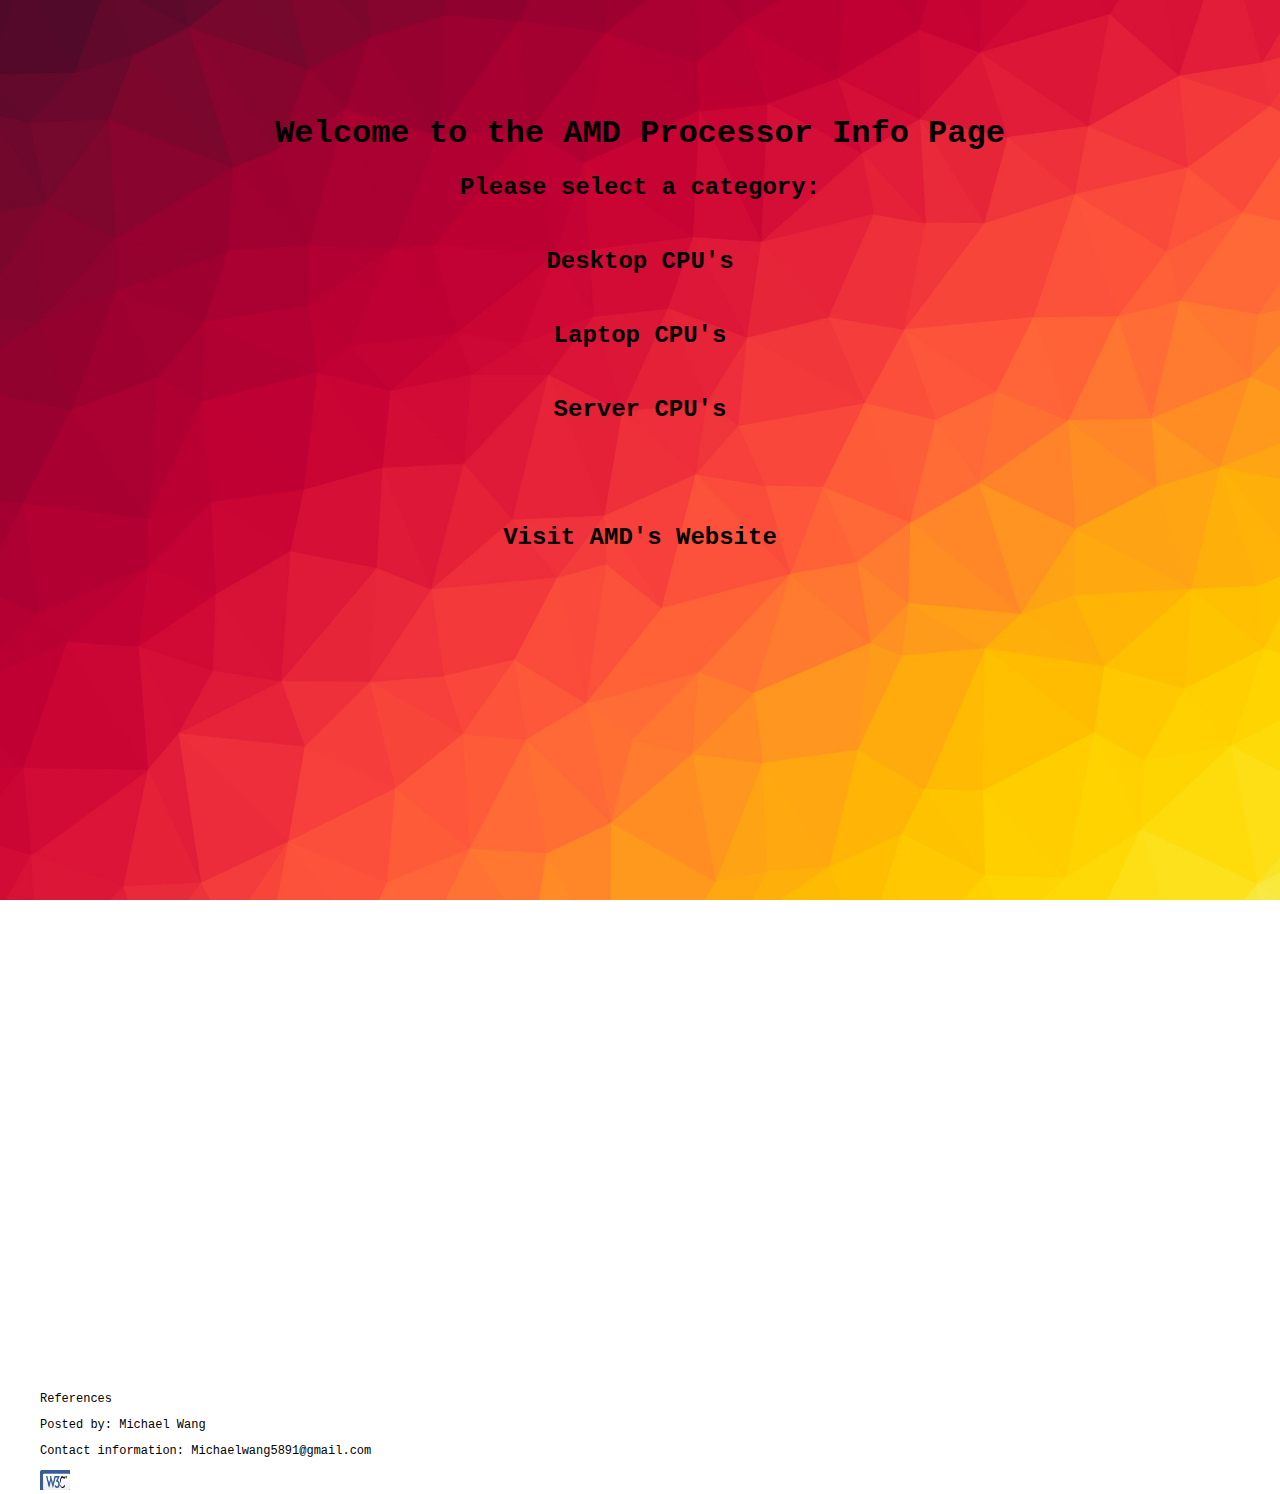
<file: index.html>
<!DOCTYPE html>
<html lang = "en">
	<head>
		<meta charset = "UTF-8">
		<title>AMD CPU Info Page</title>
		<link href = "style.css" rel = "stylesheet" type = "text/css">
	</head>
	<body>

		<div class = "a">
		<h1><br><br>Welcome to the AMD Processor Info Page</h1>
		</div>
		
		<h2 class = "ex3">Please select a category:</h2>
		
		<h2 class="ex3"><br><a href="DesktopProcessors.html">Desktop CPU's</a></h2>


		<h2 class="ex3"><br><a href="LaptopProcessors.html">Laptop CPU's</a></h2>


		<h2 class="ex3"><br><a href="ServerProcessors.html">Server CPU's</a></h2>
		
		<h2 class = "ex3"><a href="https://www.amd.com/en" target="_blank"><br><br><br>Visit AMD's Website</a></h2>
		<div id="container">
				<div id="footer">
					<p class = "footer"><a href="references.html">References</a></p>
					<p class = "footer">Posted by: Michael Wang</p>
					<p class = "footer">Contact information: <a href="michaelwang5891@gmail.com">Michaelwang5891@gmail.com</a></p>
					<a href="https://validator.w3.org/nu/?doc=https%3A%2F%2Fspikemw.github.io%2Fhome%2F" target="_blank"><img width="30" height="20"src="Images/w3c.png" alt="Images/brokenimage.png"></a>
				</div>
		</div>
	</body>
</html>
</file>
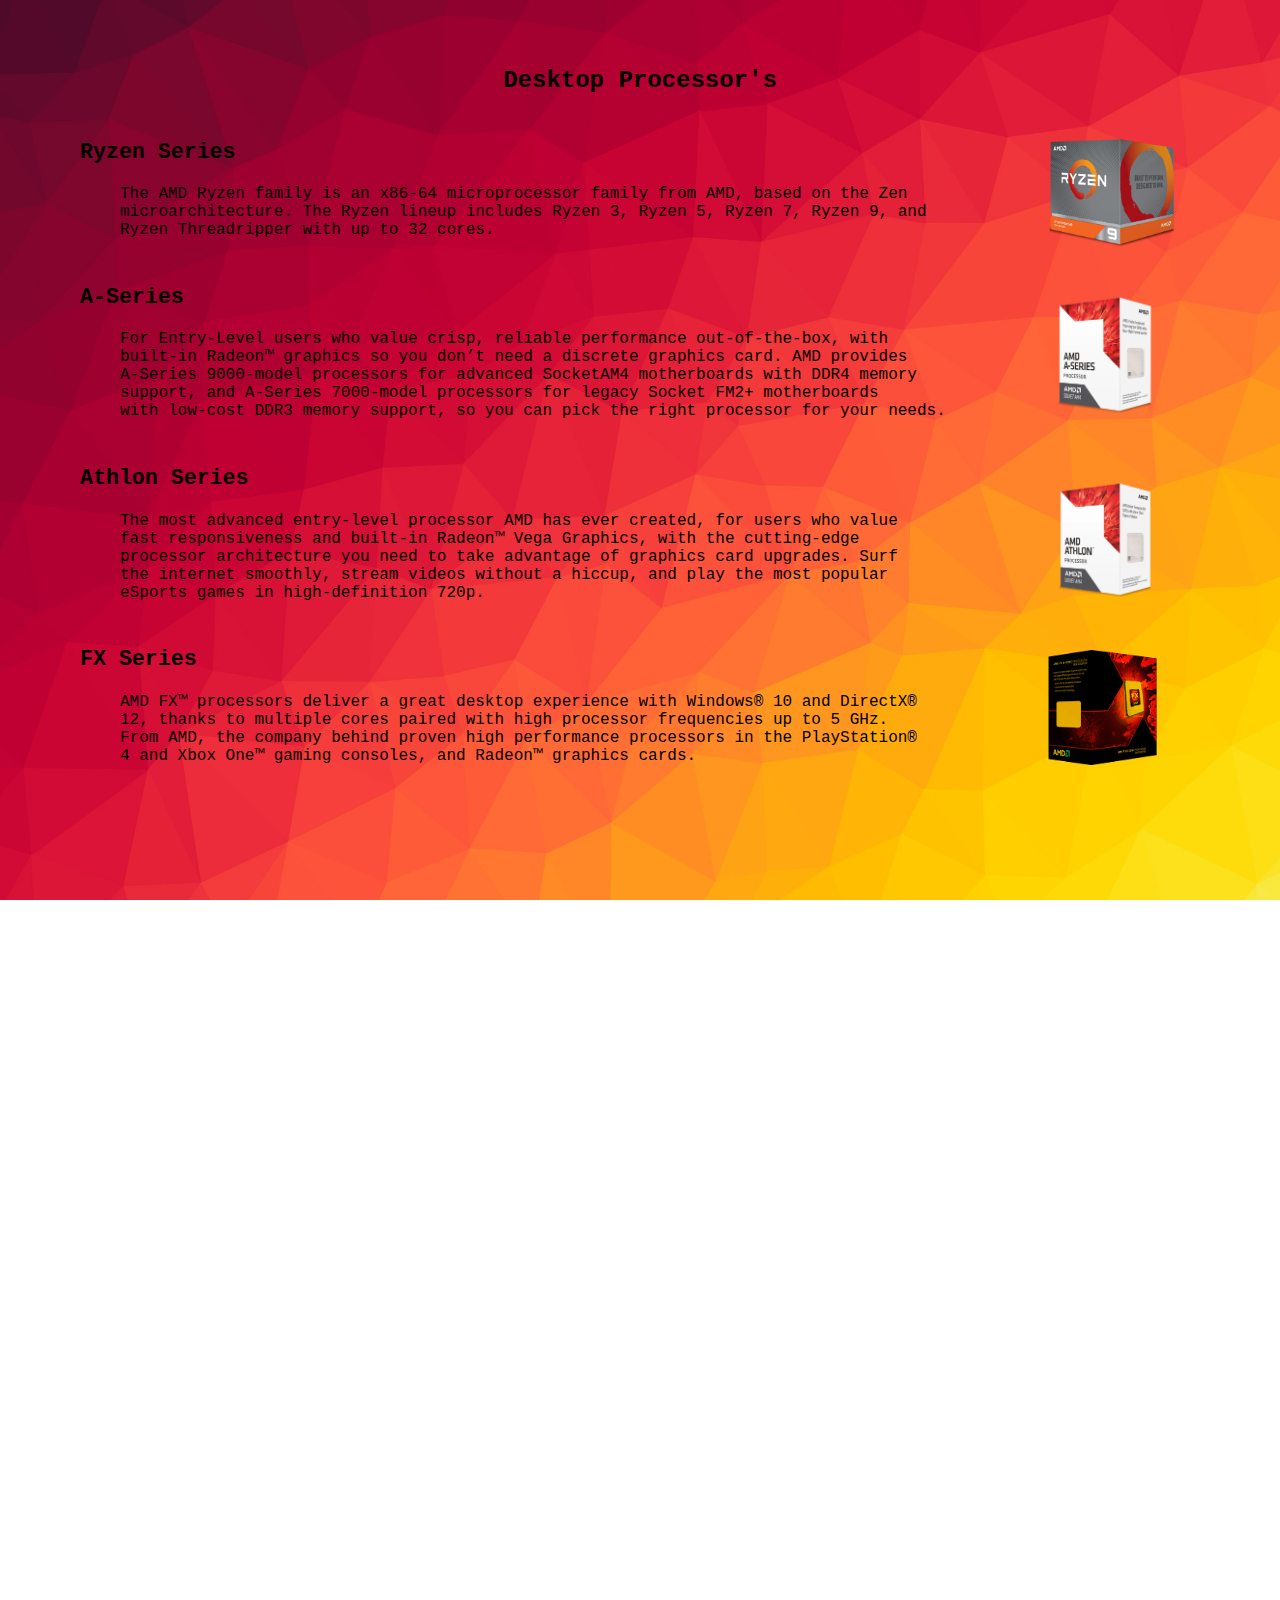
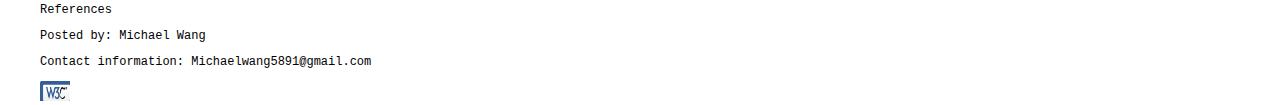
<file: DesktopProcessors.html>
<!DOCTYPE html>
<html lang = "en">
	<head>
		<meta charset = "UTF-8">
		<title>
		Desktop Processor's
		</title>
		<link href = "style.css" rel = "stylesheet" type = "text/css">
	</head>
<body>

	<button onclick="topFunction()" id="myBtn" title="Go to top">Top</button>
	<h2 class = "ex3"><br>Desktop Processor's</h2>
		<p class="subttlmargin"><br>Ryzen Series
			<p class="stuff">
			The AMD Ryzen family is an x86-64 microprocessor family from AMD, based on the Zen
		<br>microarchitecture. The Ryzen lineup includes Ryzen 3, Ryzen 5, Ryzen 7, Ryzen 9, and
		<br>Ryzen Threadripper with up to 32 cores.</p>
			<IMG STYLE="position:absolute; TOP:130px; LEFT:1000px; WIDTH:224px; HEIGHT:126px" SRC="Images/RyzenDesktop.jpg" alt ="Ryzen Processor">
			
		<p class="subttlmargin"><br>A-Series
			<p class="stuff">
			For Entry-Level users who value crisp, reliable performance out-of-the-box, with
		<br>built-in Radeon™ graphics so you don’t need a discrete graphics card. AMD provides
		<br>A-Series 9000-model processors for advanced SocketAM4 motherboards with DDR4 memory
		<br>support, and A-Series 7000-model processors for legacy Socket FM2+ motherboards
		<br>with low-cost DDR3 memory support, so you can pick the right processor for your needs.</p>
			<IMG STYLE="position:absolute; TOP:290px; LEFT:985px; WIDTH:240px; HEIGHT:135px" SRC="Images/A-Series.jpg" alt = "A-series Processor">
		
		<p class="subttlmargin"><br>Athlon Series
			<p class="stuff">
			The most advanced entry-level processor AMD has ever created, for users who value
		<br>fast responsiveness and built-in Radeon™ Vega Graphics, with the cutting-edge
		<br>processor architecture you need to take advantage of graphics card upgrades. Surf
		<br>the internet smoothly, stream videos without a hiccup, and play the most popular
		<br>eSports games in high-definition 720p.</p>
			<IMG STYLE="position:absolute; TOP:475px; LEFT:985px; WIDTH:240px; HEIGHT:135px" SRC="Images/Athlon.jfif" alt = "Athlon Processor">
			
		
		<p class="subttlmargin"><br>FX Series
			<p class="stuff">
			AMD FX™ processors deliver a great desktop experience with Windows® 10 and DirectX®
		<br>12, thanks to multiple cores paired with high processor frequencies up to 5 GHz.
		<br>From AMD, the company behind proven high performance processors in the PlayStation®
		<br>4 and Xbox One™ gaming consoles, and Radeon™ graphics cards.</p>
			<IMG STYLE="position:absolute; TOP:650px; LEFT:1045px; WIDTH:115px; HEIGHT:115px" SRC="Images/FxProcessor.jfif" alt = "Fx Processor">
<script>
		//Get the button
		var mybutton = document.getElementById("myBtn");

		// When the user scrolls down 20px from the top of the document, show the button
		window.onscroll = function() {scrollFunction()};

	function scrollFunction() {
		if (document.body.scrollTop > 30 || document.documentElement.scrollTop > 30) {
			mybutton.style.display = "block";
		} else {
			mybutton.style.display = "none";
		}
	}

		// When the user clicks on the button, scroll to the top of the document
	function topFunction() {
		document.body.scrollTop = 0;
		document.documentElement.scrollTop = 0;
	}
</script>
		<div id="container">
				<div id="footer">
					<p class = "footer"><a href="references.html">References</a></p>
					<p class = "footer">Posted by: Michael Wang</p>
					<p class = "footer">Contact information: <a href="michaelwang5891@gmail.com">Michaelwang5891@gmail.com</a></p>
					<a href="https://validator.w3.org/nu/?doc=https%3A%2F%2Fspikemw.github.io%2Fhome%2FDesktopProcessors.html" target="_blank"><img width="30" height="20" src="Images/w3c.png" alt="Images/brokenimage.png"></a>
				</div>
		</div>
</body>
</html>
</file>
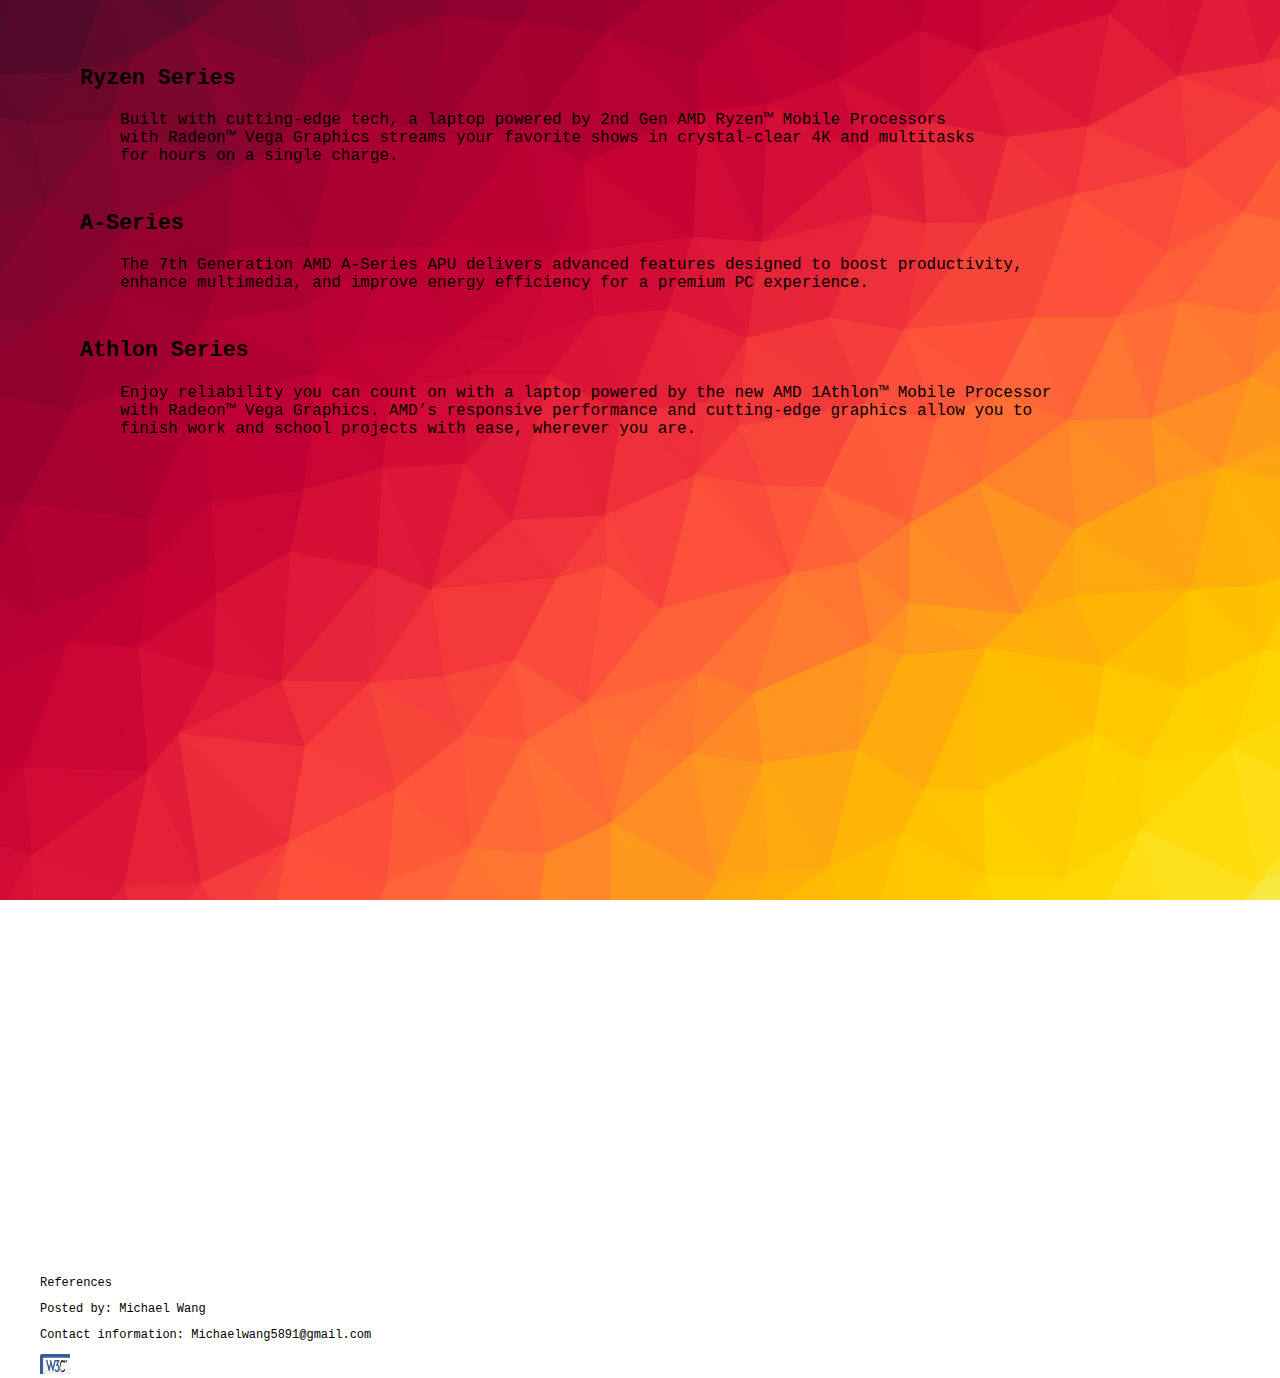
<file: LaptopProcessors.html>
<!DOCTYPE html>
<html lang = "en">
<head>
	<meta charset = "UTF-8">
	<title>
	Laptop Processors
	</title>
		<link href = "style.css" rel = "stylesheet" type = "text/css">
</head>
<body>
	<button onclick="topFunction()" id="myBtn" title="Go to top">Top</button>
	<p class="subttlmargin"><br>Ryzen Series
			<p class="stuff">
			Built with cutting-edge tech, a laptop powered by 2nd Gen AMD Ryzen™ Mobile Processors
		<br>with Radeon™ Vega Graphics streams your favorite shows in crystal-clear 4K and multitasks
		<br>for hours on a single charge.</p>
			
			
		<p class="subttlmargin"><br>A-Series
			<p class="stuff">
			The 7th Generation AMD A-Series APU delivers advanced features designed to boost productivity,
		<br>enhance multimedia, and improve energy efficiency for a premium PC experience.</p>

		<p class="subttlmargin"><br>Athlon Series
			<p class="stuff">
			Enjoy reliability you can count on with a laptop powered by the new AMD 1Athlon™ Mobile Processor
		<br>with Radeon™ Vega Graphics. AMD’s responsive performance and cutting-edge graphics allow you to
		<br>finish work and school projects with ease, wherever you are.</p>
<script>
	//Get the button
	var mybutton = document.getElementById("myBtn");

	// When the user scrolls down 20px from the top of the document, show the button
	window.onscroll = function() {scrollFunction()};

	function scrollFunction() {
		if (document.body.scrollTop > 30 || document.documentElement.scrollTop > 30) {
			mybutton.style.display = "block";
		} else {
			mybutton.style.display = "none";
		}
	}

		// When the user clicks on the button, scroll to the top of the document
	function topFunction() {
		document.body.scrollTop = 0;
		document.documentElement.scrollTop = 0;
	}
</script>
		<div id="container">
				<div id="footer">
					<p class = "footer"><a href="references.html">References</a></p>
					<p class = "footer">Posted by: Michael Wang</p>
					<p class = "footer">Contact information: <a href="michaelwang5891@gmail.com">Michaelwang5891@gmail.com</a></p>
					<a href="https://validator.w3.org/nu/?doc=https%3A%2F%2Fspikemw.github.io%2Fhome%2FLaptopProcessors.html" target="_blank"><img width="30" height="20" src="Images/w3c.png" alt="Images/brokenimage.png"></a>
				</div>
		</div>
</body>
</html>
</file>
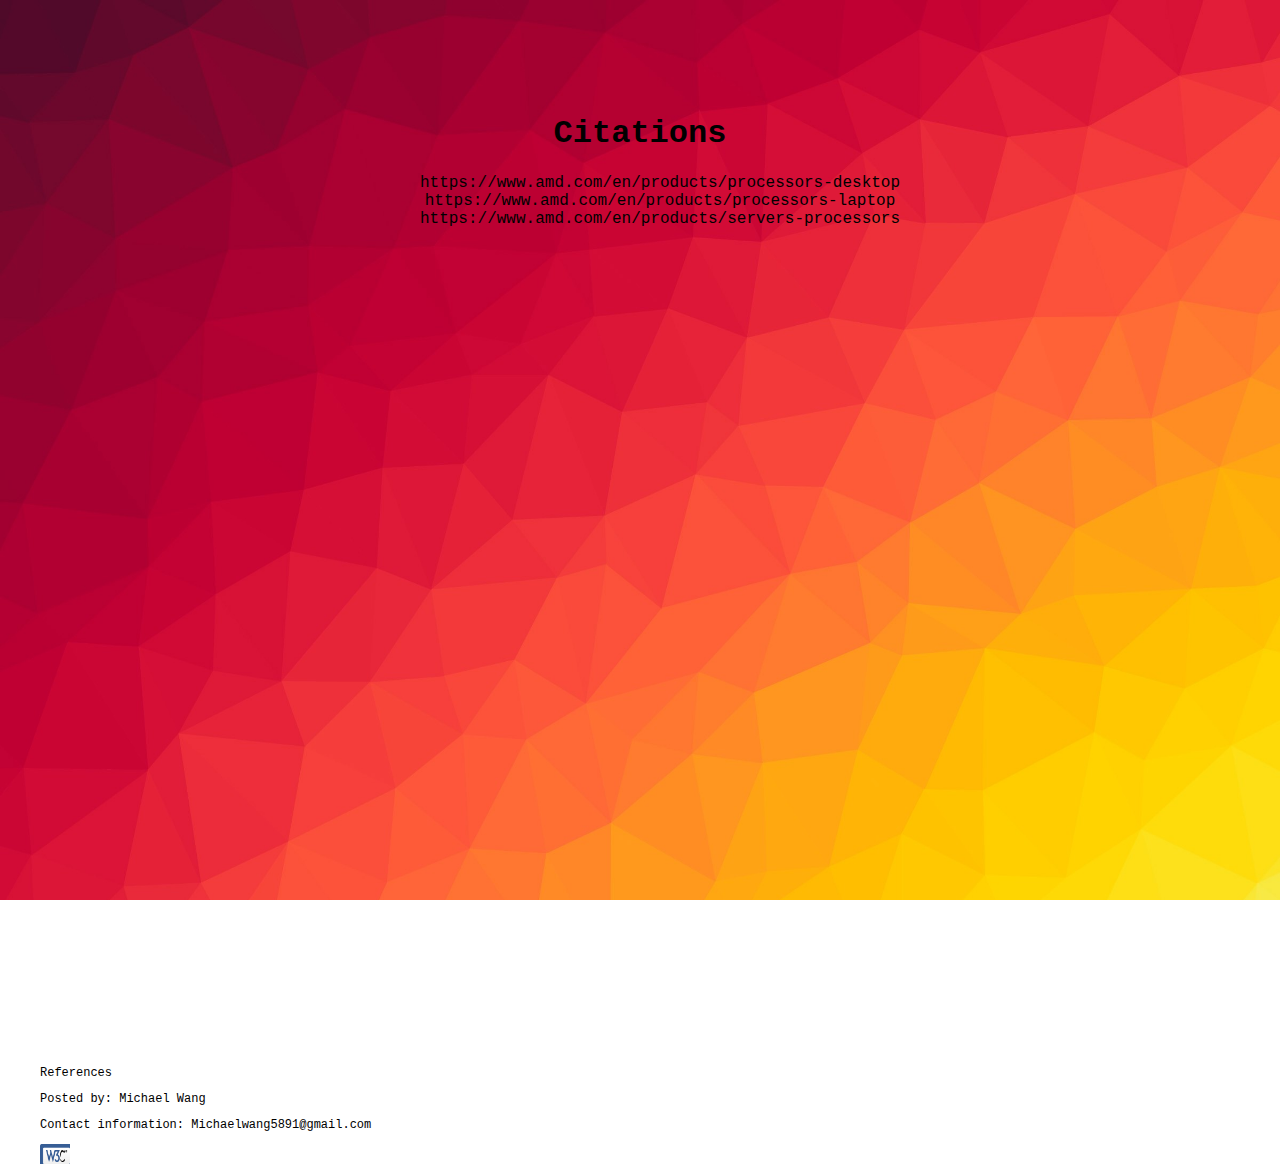
<file: references.html>
<!DOCTYPE html>
<html lang = "en">
	<head>
		<meta charset = "UTF-8">
		<title>Citations</title>
		<link href = "style.css" rel = "stylesheet" type = "text/css">
	</head>
	<body>
		<div class = "a">
		<h1><br><br>Citations</h1>
		</div>
	<ul>
		<li>https://www.amd.com/en/products/processors-desktop</li>
		<li>https://www.amd.com/en/products/processors-laptop</li>
		<li>https://www.amd.com/en/products/servers-processors</li>
	</ul>
		<div id="container">
				<div id="footer">
					<p class = "footer"><a href="references.html">References</a></p>
					<p class = "footer">Posted by: Michael Wang</p>
					<p class = "footer">Contact information: <a href="michaelwang5891@gmail.com">Michaelwang5891@gmail.com</a></p>
					<a href="https://validator.w3.org/nu/?doc=https%3A%2F%2Fspikemw.github.io%2Fhome%2Freferences.html" target="_blank"><img width="30" height="20" src="Images/w3c.png" alt="Images/brokenimage.png"></a>
				</div>
		</div>
	</body>
</html>
</file>
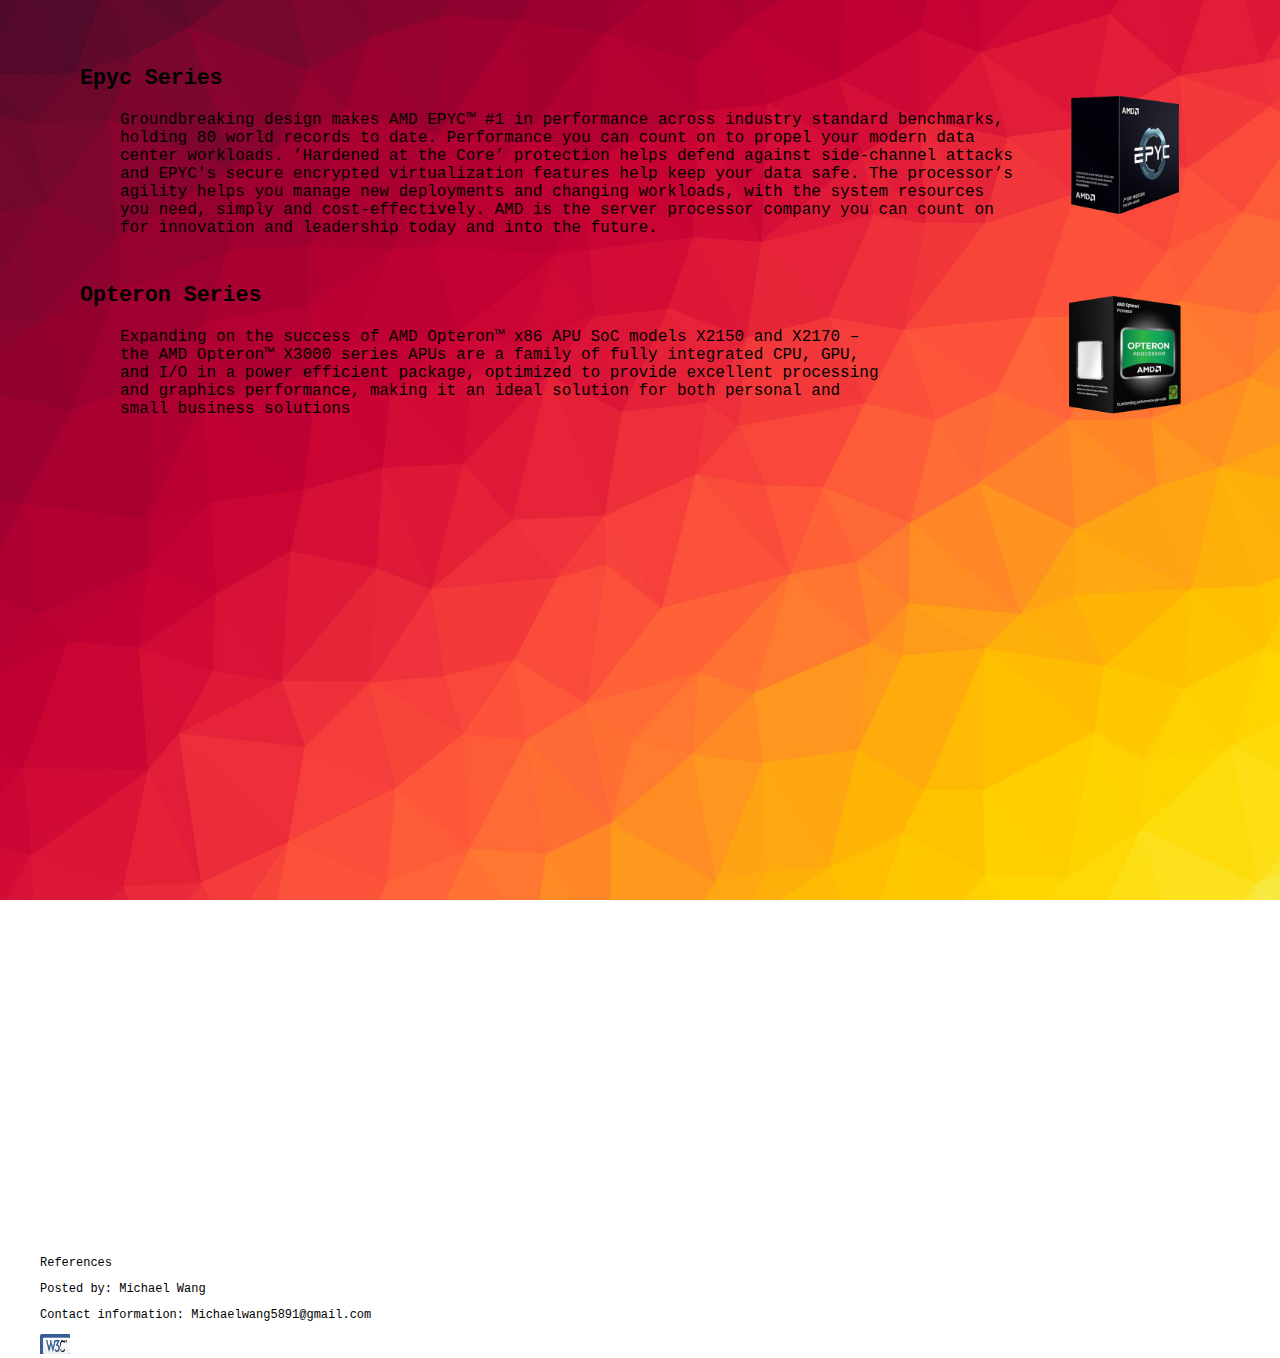
<file: ServerProcessors.html>
<!DOCTYPE html>
<html lang = "en">
	<meta charset = "UTF-8">
	<title>
	Server CPU's
	</title>
		<link href = "style.css" rel = "stylesheet" type = "text/css">
</head>
<body>
	<button onclick="topFunction()" id="myBtn" title="Go to top">Top</button>
		<p class="subttlmargin"><br>Epyc Series
		<p class="stuff">
			Groundbreaking design makes AMD EPYC™ #1 in performance across industry standard benchmarks,
		<br>holding 80 world records to date. Performance you can count on to propel your modern data
		<br>center workloads. ’Hardened at the Core’ protection helps defend against side-channel attacks
		<br>and EPYC's secure encrypted virtualization features help keep your data safe. The processor’s
		<br>agility helps you manage new deployments and changing workloads, with the system resources
		<br>you need, simply and cost-effectively. AMD is the server processor company you can count on
		<br>for innovation and leadership today and into the future.</p>
			<IMG STYLE="position:absolute; TOP:90px; LEFT:1060px; WIDTH:130px; HEIGHT:130px" SRC="Images/EPYC.png" alt = "EPYC Processor">
			
		<p class="subttlmargin"><br>Opteron Series
			<p class="stuff">
			Expanding on the success of AMD Opteron™ x86 APU SoC models X2150 and X2170 –
		<br>the AMD Opteron™ X3000 series APUs are a family of fully integrated CPU, GPU,
		<br>and I/O in a power efficient package, optimized to provide excellent processing
		<br>and graphics performance, making it an ideal solution for both personal and
		<br>small business solutions</p>
			<IMG Style="position:absolute; TOP:290px; LEFT:1060px; WIDTH:130px; HEIGHT: 130px" SRC="Images/Opteron.jpg" alt = "Opteron Processor">
<script>
	//Get the button
	var mybutton = document.getElementById("myBtn");

	// When the user scrolls down 20px from the top of the document, show the button
	window.onscroll = function() {scrollFunction()};

	function scrollFunction() {
		if (document.body.scrollTop > 30 || document.documentElement.scrollTop > 30) {
			mybutton.style.display = "block";
		} else {
			mybutton.style.display = "none";
		}
	}

		// When the user clicks on the button, scroll to the top of the document
	function topFunction() {
		document.body.scrollTop = 0;
		document.documentElement.scrollTop = 0;
	}
</script>
		<div id="container">
				<div id="footer">
					<p class = "footer"><a href="references.html">References</a></p>
					<p class = "footer">Posted by: Michael Wang</p>
					<p class = "footer">Contact information: <a href="michaelwang5891@gmail.com">Michaelwang5891@gmail.com</a></p>
					<a href="https://validator.w3.org/nu/?doc=https%3A%2F%2Fspikemw.github.io%2Fhome%2FServerProcessors.html" target="_blank"><img width="30" height="20" src="Images/w3c.png" alt="Images/brokenimage.png"></a>
				</div>
		</div>
</body>
</html>
</file>
<file: style.css>
/*Personal Scroll bar*/
/* width */
::-webkit-scrollbar {
  width: 15px;
}

/* Track */
::-webkit-scrollbar-track {
  background: #242323;
}
 
/* Handle */
::-webkit-scrollbar-thumb {
  background: linear-gradient(to bottom,#e30e38,#fafa07);
  border-radius: 10px;
}

/* Handle on hover */
::-webkit-scrollbar-thumb:hover {
  background: linear-gradient(to bottom,#d11515,#fce408);
}
body
{
	background: url("Images/BackgroundOrange.jpg");
	background-attachment: fixed;
	background-size: 120% 120%;
}

/*Title alignment*/
div.a	
{
	text-align: center;
	font-family: courier new;
}
/*Text and Title Styles*/
p
{
  color: black;
  font-family: courier;
  font-size: 100%;
}
p.footer
{
  color: black;
  font-family: courier;
  font-size: 75%;
}
p.stuff
{
	margin-left:80px;
	margin-left:80px;
}

p.subttlmargin
{
	margin-left: 40px;
	margin-left: 40px;
	font-size: 135%;
	font-weight: bold;
}
h2.ex3
{
	font-family: courier;
	text-align: center;
}
h2.ex2
{
	font-family: courier;
	text-align: center;
}
ul
{
	font-family: courier;
	list-style-type: none;
	text-align:center;
}
/*Links style*/
a:link
{
	color: black;
	background-color: transparent;
	text-decoration: none;
}
a:visited
{
	color: black;
	background-color: transparent;
	text-decoration: none;
}
a:hover
{
	color: #363635;
	background-color: transparent;
	text-decoration: underline;
}
/*button Css*/
#myBtn {
  display: none;
  position: fixed;
  bottom: 20px;
  right: 30px;
  z-index: 99;
  font-size: 18px;
  border: none;
  outline: none;
  background: linear-gradient(to top,#e30e38,#fafa07);
  color: white;
  cursor: pointer;
  padding: 15px;
  border-radius: 4px;
}

#myBtn:hover {
  background:linear-gradient(to bottom,#d11515,#fce408);
}
/*footer*/
html,
body {
   margin:20px;
   padding:0;
   height:100%;
}
#container {
   min-height:100%;
   position:relative;
}
#footer {
   position:absolute;
   bottom:0;
   width:100%;
   height:90px;   /* Height of the footer */
}
</file>
